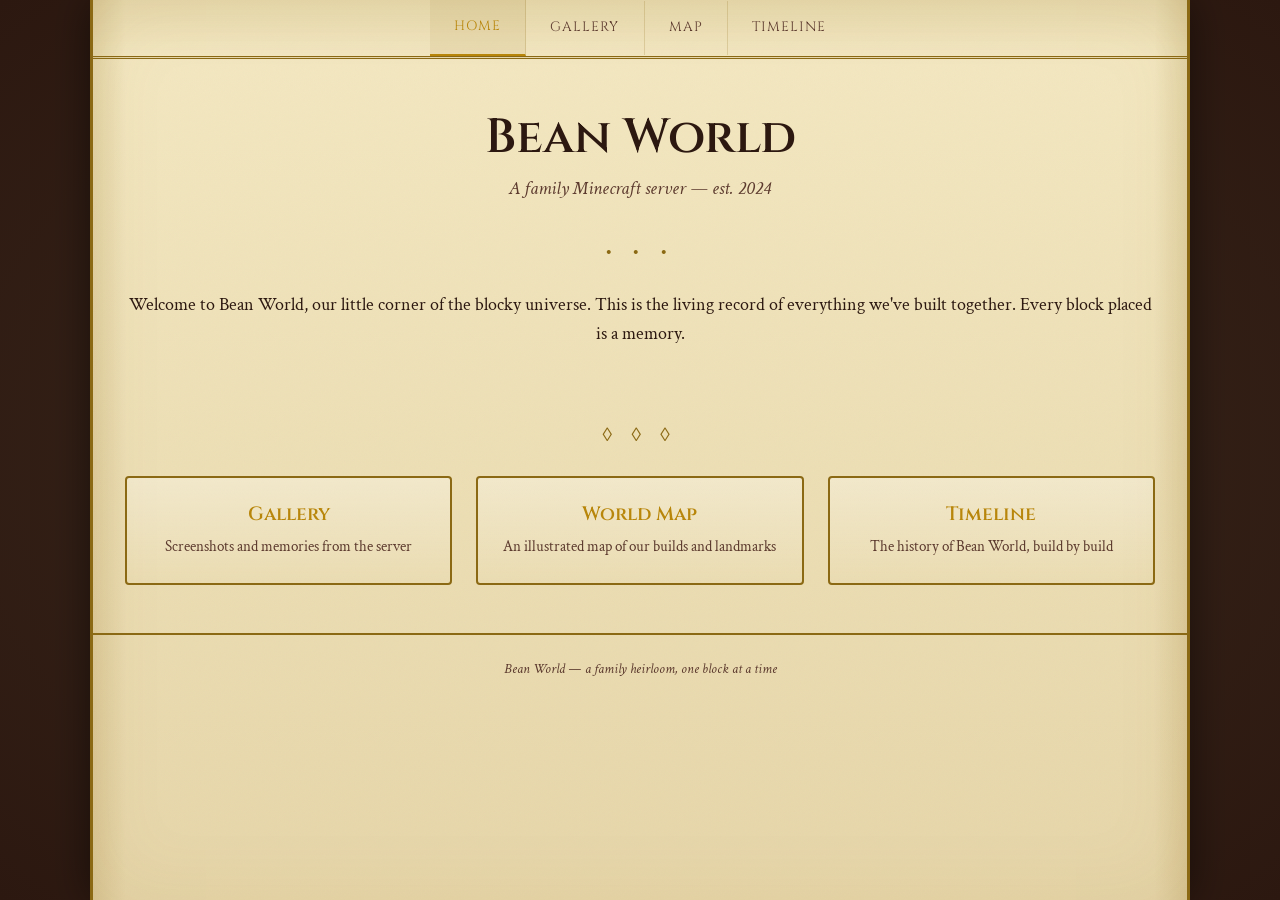
<file: index.html>
<!DOCTYPE html>
<html lang="en">
<head>
  <meta charset="UTF-8">
  <meta name="viewport" content="width=device-width, initial-scale=1.0">
  <title>Bean World</title>
  <link rel="stylesheet" href="css/style.css">
</head>
<body>
  <div class="page">
    <nav class="nav">
      <a href="index.html" class="active">Home</a>
      <a href="gallery.html">Gallery</a>
      <a href="map.html">Map</a>
      <a href="timeline.html">Timeline</a>
    </nav>

    <div class="hero">
      <h1>Bean World</h1>
      <p class="subtitle">A family Minecraft server &mdash; est. 2024</p>
      <div class="divider">&bull; &bull; &bull;</div>
      <p>Welcome to Bean World, our little corner of the blocky universe. This is the living record of everything we've built together. Every block placed is a memory.</p>
    </div>

    <div class="divider">&loz; &loz; &loz;</div>

    <div class="nav-cards">
      <a href="gallery.html" class="nav-card">
        <h3>Gallery</h3>
        <p>Screenshots and memories from the server</p>
      </a>
      <a href="map.html" class="nav-card">
        <h3>World Map</h3>
        <p>An illustrated map of our builds and landmarks</p>
      </a>
      <a href="timeline.html" class="nav-card">
        <h3>Timeline</h3>
        <p>The history of Bean World, build by build</p>
      </a>
    </div>

    <footer class="footer">
      Bean World &mdash; a family heirloom, one block at a time
    </footer>
  </div>
</body>
</html>
</file>
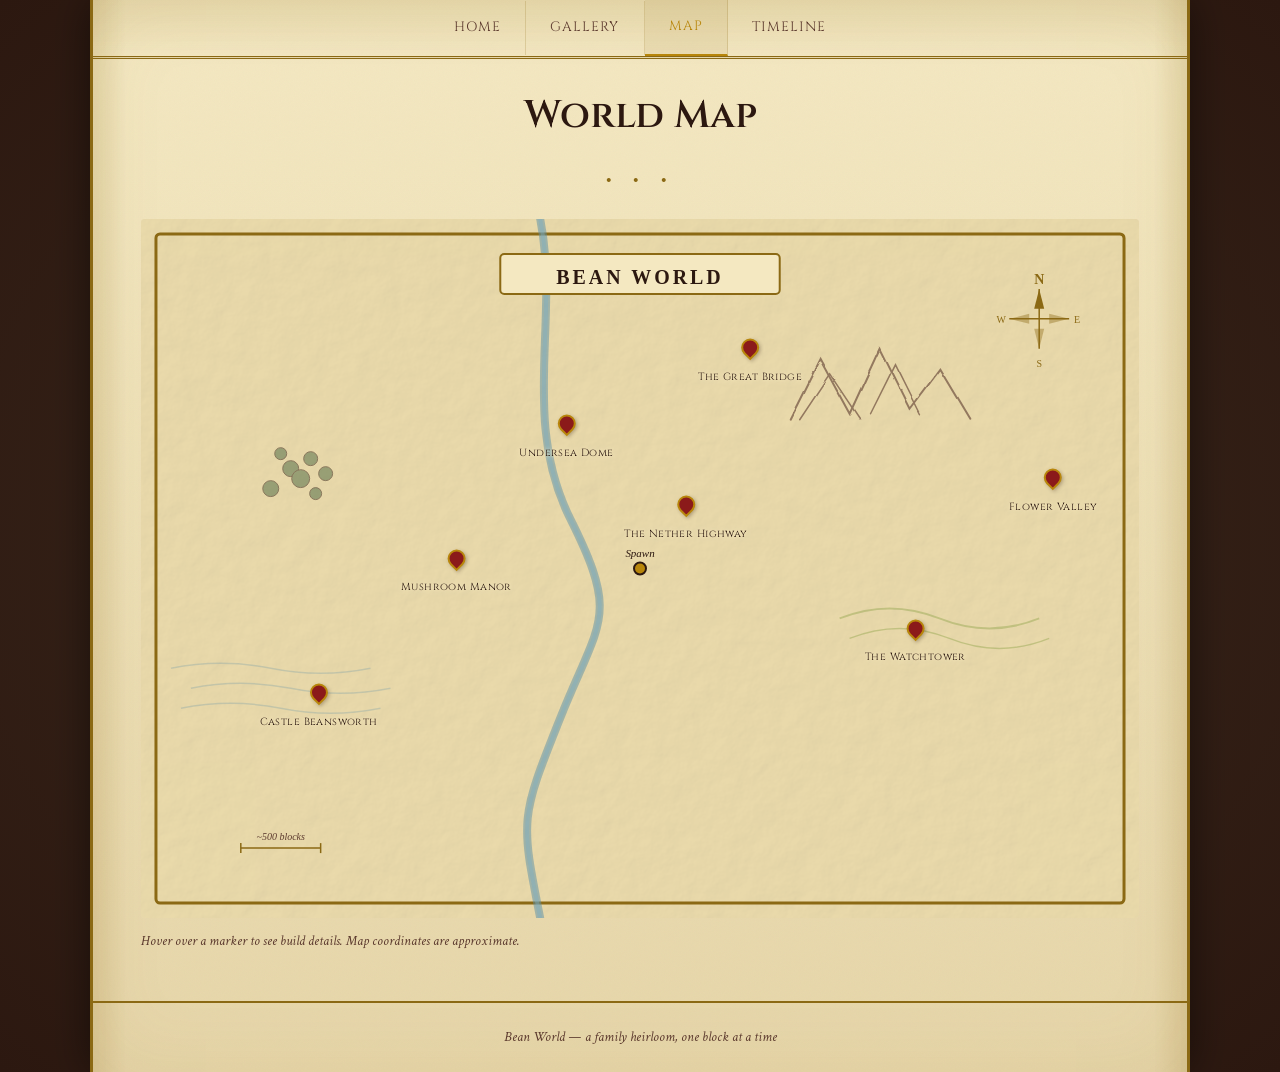
<file: map.html>
<!DOCTYPE html>
<html lang="en">
<head>
  <meta charset="UTF-8">
  <meta name="viewport" content="width=device-width, initial-scale=1.0">
  <title>World Map &mdash; Bean World</title>
  <link rel="stylesheet" href="css/style.css">
</head>
<body>
  <div class="page">
    <nav class="nav">
      <a href="index.html">Home</a>
      <a href="gallery.html">Gallery</a>
      <a href="map.html" class="active">Map</a>
      <a href="timeline.html">Timeline</a>
    </nav>

    <div class="content map-content">
      <h1>World Map</h1>
      <p class="divider">&bull; &bull; &bull;</p>

      <div class="map-container" id="map-container">
        <img src="assets/map-placeholder.svg" alt="Bean World Map" class="map-bg" id="map-bg">
        <!-- Build markers are placed here by js/map.js -->
      </div>

      <p class="map-legend">Hover over a marker to see build details. Map coordinates are approximate.</p>
    </div>

    <div class="content map-mobile-msg">
      <h1>World Map</h1>
      <p class="divider">&bull; &bull; &bull;</p>
      <p class="empty-state">Hey, the map only works on desktop. Sorry!</p>
    </div>

    <footer class="footer">
      Bean World &mdash; a family heirloom, one block at a time
    </footer>
  </div>

  <script src="js/map.js"></script>
</body>
</html>
</file>
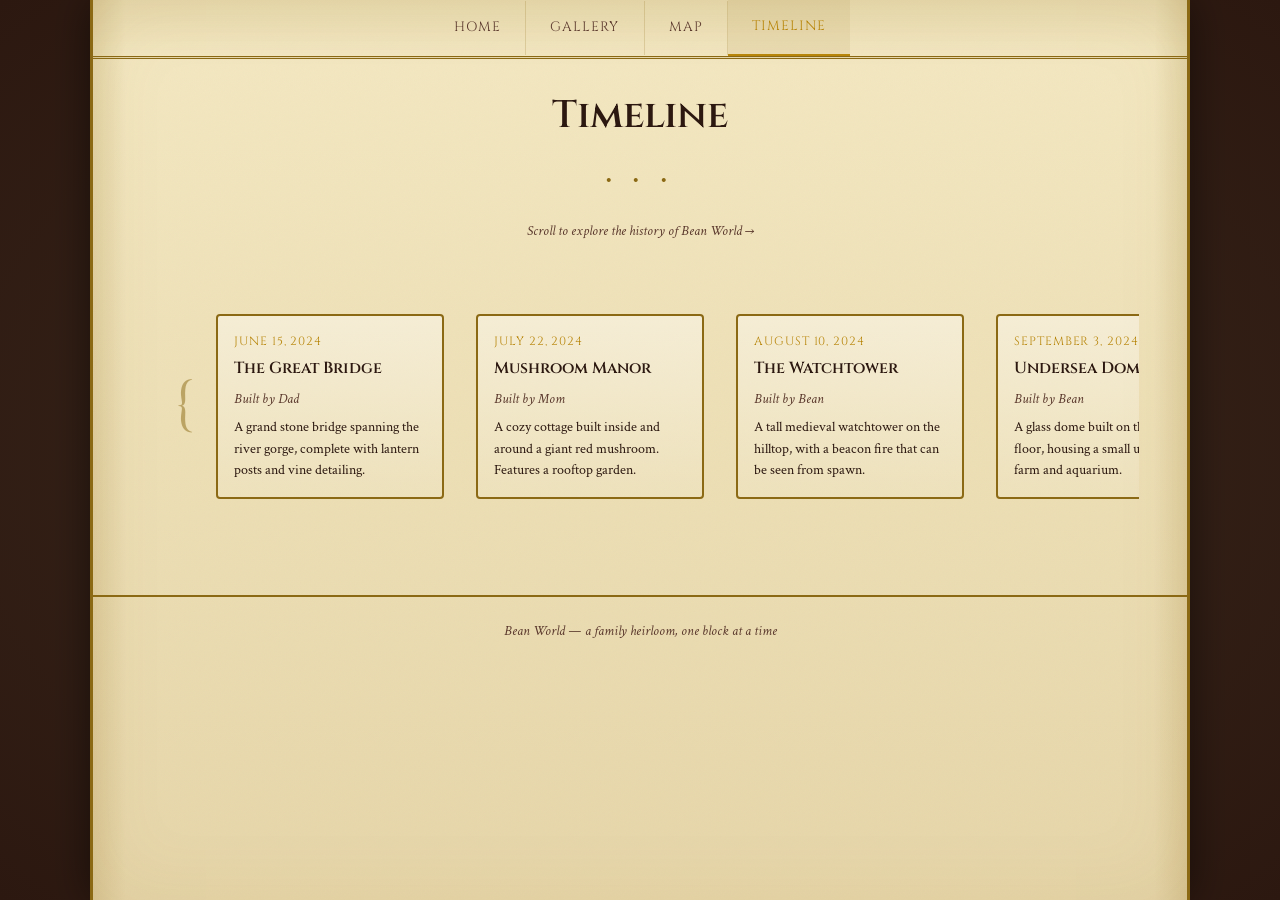
<file: timeline.html>
<!DOCTYPE html>
<html lang="en">
<head>
  <meta charset="UTF-8">
  <meta name="viewport" content="width=device-width, initial-scale=1.0">
  <title>Timeline &mdash; Bean World</title>
  <link rel="stylesheet" href="css/style.css">
</head>
<body>
  <div class="page">
    <nav class="nav">
      <a href="index.html">Home</a>
      <a href="gallery.html">Gallery</a>
      <a href="map.html">Map</a>
      <a href="timeline.html" class="active">Timeline</a>
    </nav>

    <div class="content">
      <h1>Timeline</h1>
      <p class="divider">&bull; &bull; &bull;</p>
      <p class="timeline-hint">Scroll to explore the history of Bean World &rarr;</p>

      <div class="timeline-container">
        <div class="timeline" id="timeline">
          <!-- Entries rendered by js/timeline.js -->
        </div>
      </div>
    </div>

    <footer class="footer">
      Bean World &mdash; a family heirloom, one block at a time
    </footer>
  </div>

  <script src="js/timeline.js"></script>
</body>
</html>
</file>
<file: css/style.css>
/* ============================================
   beanworld.ca — Medieval Parchment Theme
   ============================================ */

@import url('https://fonts.googleapis.com/css2?family=Cinzel:wght@400;600;700&family=Crimson+Text:ital,wght@0,400;0,600;1,400&display=swap');

/* --- Reset & Base --- */
*, *::before, *::after {
  box-sizing: border-box;
  margin: 0;
  padding: 0;
}

:root {
  --parchment: #f4e8c1;
  --parchment-dark: #e6d5a8;
  --ink: #2c1810;
  --ink-light: #5c3a2e;
  --gold: #b8860b;
  --gold-light: #daa520;
  --red: #8b1a1a;
  --border-brown: #8b6914;
  --shadow: rgba(44, 24, 16, 0.3);
  --font-heading: 'Cinzel', serif;
  --font-body: 'Crimson Text', Georgia, serif;
}

html {
  scroll-behavior: smooth;
}

body {
  font-family: var(--font-body);
  font-size: 18px;
  line-height: 1.6;
  color: var(--ink);
  background-color: #2c1810;
  background-image:
    radial-gradient(ellipse at center, #3d2b1f 0%, #2c1810 100%);
  min-height: 100vh;
}

/* --- Page Container --- */
.page {
  max-width: 1100px;
  margin: 0 auto;
  background:
    linear-gradient(to right, rgba(139, 105, 20, 0.15) 0%, transparent 3%, transparent 97%, rgba(139, 105, 20, 0.15) 100%),
    linear-gradient(to bottom, var(--parchment) 0%, var(--parchment-dark) 100%);
  min-height: 100vh;
  box-shadow:
    0 0 40px rgba(0, 0, 0, 0.5),
    inset 0 0 80px rgba(139, 105, 20, 0.08);
  border-left: 3px solid var(--border-brown);
  border-right: 3px solid var(--border-brown);
  position: relative;
}

.page::before {
  content: '';
  position: absolute;
  top: 0;
  left: 0;
  right: 0;
  bottom: 0;
  background-image: url("data:image/svg+xml,%3Csvg width='100' height='100' xmlns='http://www.w3.org/2000/svg'%3E%3Cfilter id='n'%3E%3CfeTurbulence type='fractalNoise' baseFrequency='0.8' numOctaves='4' stitchTiles='stitch'/%3E%3C/filter%3E%3Crect width='100' height='100' filter='url(%23n)' opacity='0.03'/%3E%3C/svg%3E");
  pointer-events: none;
  z-index: 0;
}

.page > * {
  position: relative;
  z-index: 1;
}

/* --- Navigation --- */
.nav {
  display: flex;
  align-items: center;
  justify-content: center;
  gap: 0;
  padding: 0;
  border-bottom: 3px double var(--border-brown);
  background:
    linear-gradient(to bottom, rgba(139, 105, 20, 0.12), transparent);
}

.nav a {
  font-family: var(--font-heading);
  font-size: 0.85rem;
  letter-spacing: 0.08em;
  text-transform: uppercase;
  text-decoration: none;
  color: var(--ink-light);
  padding: 1rem 1.5rem;
  transition: color 0.2s, background-color 0.2s;
  border-right: 1px solid rgba(139, 105, 20, 0.2);
  white-space: nowrap;
}

.nav a:last-child {
  border-right: none;
}

.nav a:hover,
.nav a.active {
  color: var(--gold);
  background-color: rgba(139, 105, 20, 0.08);
}

.nav a.active {
  border-bottom: 2px solid var(--gold);
}

/* --- Typography --- */
h1, h2, h3 {
  font-family: var(--font-heading);
  font-weight: 600;
  color: var(--ink);
  line-height: 1.3;
}

h1 {
  font-size: 2.4rem;
  text-align: center;
  margin-bottom: 0.5rem;
}

h2 {
  font-size: 1.6rem;
  margin-bottom: 1rem;
  border-bottom: 2px solid var(--border-brown);
  padding-bottom: 0.3rem;
}

h3 {
  font-size: 1.2rem;
}

p {
  margin-bottom: 1rem;
}

/* --- Content Area --- */
.content {
  padding: 2rem 3rem;
}

/* --- Ornamental Divider --- */
.divider {
  text-align: center;
  margin: 1.5rem 0;
  color: var(--border-brown);
  font-size: 1.2rem;
  letter-spacing: 0.4em;
}

/* --- Home Page --- */
.hero {
  text-align: center;
  padding: 3rem 2rem 2rem;
}

.hero h1 {
  font-size: 3rem;
  color: var(--ink);
  margin-bottom: 0.3rem;
}

.hero .subtitle {
  font-family: var(--font-body);
  font-style: italic;
  font-size: 1.2rem;
  color: var(--ink-light);
  margin-bottom: 2rem;
}

.nav-cards {
  display: grid;
  grid-template-columns: repeat(auto-fit, minmax(240px, 1fr));
  gap: 1.5rem;
  padding: 0 2rem 3rem;
}

.nav-card {
  display: block;
  text-decoration: none;
  color: var(--ink);
  padding: 1.5rem;
  border: 2px solid var(--border-brown);
  border-radius: 4px;
  background: linear-gradient(to bottom, rgba(255,255,255,0.3), transparent);
  transition: transform 0.2s, box-shadow 0.2s;
  text-align: center;
}

.nav-card:hover {
  transform: translateY(-3px);
  box-shadow: 0 6px 16px var(--shadow);
}

.nav-card h3 {
  margin-bottom: 0.5rem;
  color: var(--gold);
}

.nav-card p {
  font-size: 0.95rem;
  color: var(--ink-light);
  margin-bottom: 0;
}

/* --- Gallery --- */
.gallery-grid {
  display: grid;
  grid-template-columns: repeat(auto-fill, minmax(220px, 1fr));
  gap: 1rem;
}

.gallery-item {
  border: 2px solid var(--border-brown);
  border-radius: 3px;
  overflow: hidden;
  cursor: pointer;
  transition: transform 0.2s, box-shadow 0.2s;
}

.gallery-item:hover {
  transform: scale(1.03);
  box-shadow: 0 4px 12px var(--shadow);
}

.gallery-item img {
  width: 100%;
  aspect-ratio: 16 / 9;
  object-fit: cover;
  display: block;
}

.gallery-item figcaption {
  padding: 0.4rem 0.6rem;
  font-size: 0.85rem;
  font-style: italic;
  color: var(--ink-light);
  background: linear-gradient(to bottom, rgba(255,255,255,0.3), transparent);
}

.gallery-date {
  display: block;
  font-family: var(--font-heading);
  font-size: 0.7rem;
  font-style: normal;
  text-transform: uppercase;
  letter-spacing: 0.08em;
  color: var(--gold);
  margin-bottom: 0.15rem;
}

/* Lightbox */
.lightbox {
  display: none;
  position: fixed;
  inset: 0;
  z-index: 1000;
  background: rgba(20, 10, 5, 0.92);
  align-items: center;
  justify-content: center;
  cursor: pointer;
}

.lightbox.open {
  display: flex;
}

.lightbox img {
  max-width: 90vw;
  max-height: 90vh;
  border: 3px solid var(--border-brown);
  border-radius: 4px;
  box-shadow: 0 0 40px rgba(0, 0, 0, 0.6);
}

.lightbox-close {
  position: absolute;
  top: 1rem;
  right: 1.5rem;
  font-size: 2rem;
  color: var(--parchment);
  cursor: pointer;
  font-family: var(--font-heading);
  background: none;
  border: none;
  line-height: 1;
}

/* --- Timeline --- */
.timeline-container {
  overflow-x: auto;
  padding: 2rem 0;
  -webkit-overflow-scrolling: touch;
}

.timeline {
  display: flex;
  align-items: stretch;
  gap: 0;
  min-width: min-content;
  padding: 1rem 2rem;
  position: relative;
}

.timeline::before,
.timeline::after {
  display: flex;
  align-items: center;
  font-size: 4rem;
  color: var(--border-brown);
  font-family: var(--font-heading);
  line-height: 1;
  opacity: 0.5;
  flex-shrink: 0;
}

.timeline::before {
  content: '\007B';
  margin-right: 0.3rem;
}

.timeline::after {
  content: '\007D';
  margin-left: 0.3rem;
}

.timeline-entry {
  position: relative;
  flex: 0 0 260px;
  padding: 1rem;
  text-align: center;
  display: flex;
  flex-direction: column;
}

.timeline-card {
  border: 2px solid var(--border-brown);
  border-radius: 4px;
  padding: 1rem;
  background: linear-gradient(to bottom, rgba(255,255,255,0.4), rgba(255,255,255,0.1));
  text-align: left;
  flex: 1;
}

.timeline-card .date {
  font-family: var(--font-heading);
  font-size: 0.75rem;
  text-transform: uppercase;
  letter-spacing: 0.08em;
  color: var(--gold);
  margin-bottom: 0.3rem;
}

.timeline-card .name {
  font-family: var(--font-heading);
  font-size: 1rem;
  font-weight: 600;
  margin-bottom: 0.3rem;
}

.timeline-card .builder {
  font-style: italic;
  font-size: 0.9rem;
  color: var(--ink-light);
  margin-bottom: 0.4rem;
}

.timeline-card .description {
  font-size: 0.9rem;
  line-height: 1.5;
  margin-bottom: 0;
}

.timeline-hint {
  text-align: center;
  font-style: italic;
  color: var(--ink-light);
  font-size: 0.9rem;
  margin-bottom: 0.5rem;
}

/* --- Map --- */
.map-container {
  position: relative;
  overflow: auto;
  border: none;
  border-radius: 4px;
  background: var(--parchment-dark);
  margin-top: 1rem;
}

.map-container img.map-bg {
  display: block;
  width: 100%;
  min-width: 600px;
}

.map-marker {
  position: absolute;
  transform: translate(-50%, -100%);
  cursor: pointer;
  text-align: center;
  z-index: 5;
  transition: z-index 0s, transform 0.15s;
}

.map-marker:hover {
  z-index: 10;
  transform: translate(-50%, -100%) scale(1.15);
}

.map-marker .pin {
  display: inline-block;
  width: 18px;
  height: 18px;
  background: var(--red);
  border: 2px solid var(--gold);
  border-radius: 50% 50% 50% 0;
  transform: rotate(-45deg);
  box-shadow: 0 2px 4px var(--shadow);
}

.map-marker .label {
  display: block;
  font-family: var(--font-heading);
  font-size: 0.65rem;
  letter-spacing: 0.04em;
  color: var(--ink);
  text-shadow: 0 0 3px var(--parchment), 0 0 6px var(--parchment);
  white-space: nowrap;
  margin-top: 2px;
}

.map-tooltip {
  display: none;
  position: absolute;
  bottom: calc(100% + 8px);
  left: 50%;
  transform: translateX(-50%);
  background: var(--parchment);
  border: 2px solid var(--border-brown);
  border-radius: 4px;
  padding: 0.6rem 0.8rem;
  min-width: 180px;
  box-shadow: 0 4px 12px var(--shadow);
  text-align: left;
  z-index: 20;
}

.map-marker:hover .map-tooltip,
.map-marker.active .map-tooltip {
  display: block;
}

.map-tooltip .name {
  font-family: var(--font-heading);
  font-size: 0.85rem;
  font-weight: 600;
  margin-bottom: 0.2rem;
}

.map-tooltip .builder {
  font-style: italic;
  font-size: 0.85rem;
  color: var(--ink-light);
}

.map-tooltip .date {
  font-size: 0.8rem;
  color: var(--gold);
}

.map-legend {
  font-size: 0.85rem;
  color: var(--ink-light);
  font-style: italic;
  margin-top: 0.8rem;
}

/* --- Empty State --- */
.empty-state {
  text-align: center;
  padding: 3rem 1rem;
  color: var(--ink-light);
  font-style: italic;
}

/* --- Footer --- */
.footer {
  text-align: center;
  padding: 1.5rem;
  border-top: 2px solid var(--border-brown);
  font-size: 0.85rem;
  color: var(--ink-light);
  font-style: italic;
}

/* --- Responsive --- */
@media (max-width: 700px) {
  .page {
    border-left: none;
    border-right: none;
  }

  .content {
    padding: 1.5rem 1.2rem;
  }

  .nav {
    flex-wrap: wrap;
  }

  .nav a {
    flex: 1 1 auto;
    text-align: center;
    padding: 0.75rem 0.8rem;
    font-size: 0.75rem;
    border-right: none;
    border-bottom: 1px solid rgba(139, 105, 20, 0.15);
  }

  .hero h1 {
    font-size: 2rem;
  }

  h1 {
    font-size: 1.8rem;
  }

  .nav-cards {
    padding: 0 1rem 2rem;
    gap: 1rem;
  }

  .gallery-grid {
    grid-template-columns: repeat(auto-fill, minmax(140px, 1fr));
  }

  .timeline-entry {
    flex: 0 0 200px;
  }

  .map-content {
    display: none;
  }
}

.map-mobile-msg {
  display: none;
}

@media (max-width: 700px) {
  .map-mobile-msg {
    display: block;
  }
}
</file>
